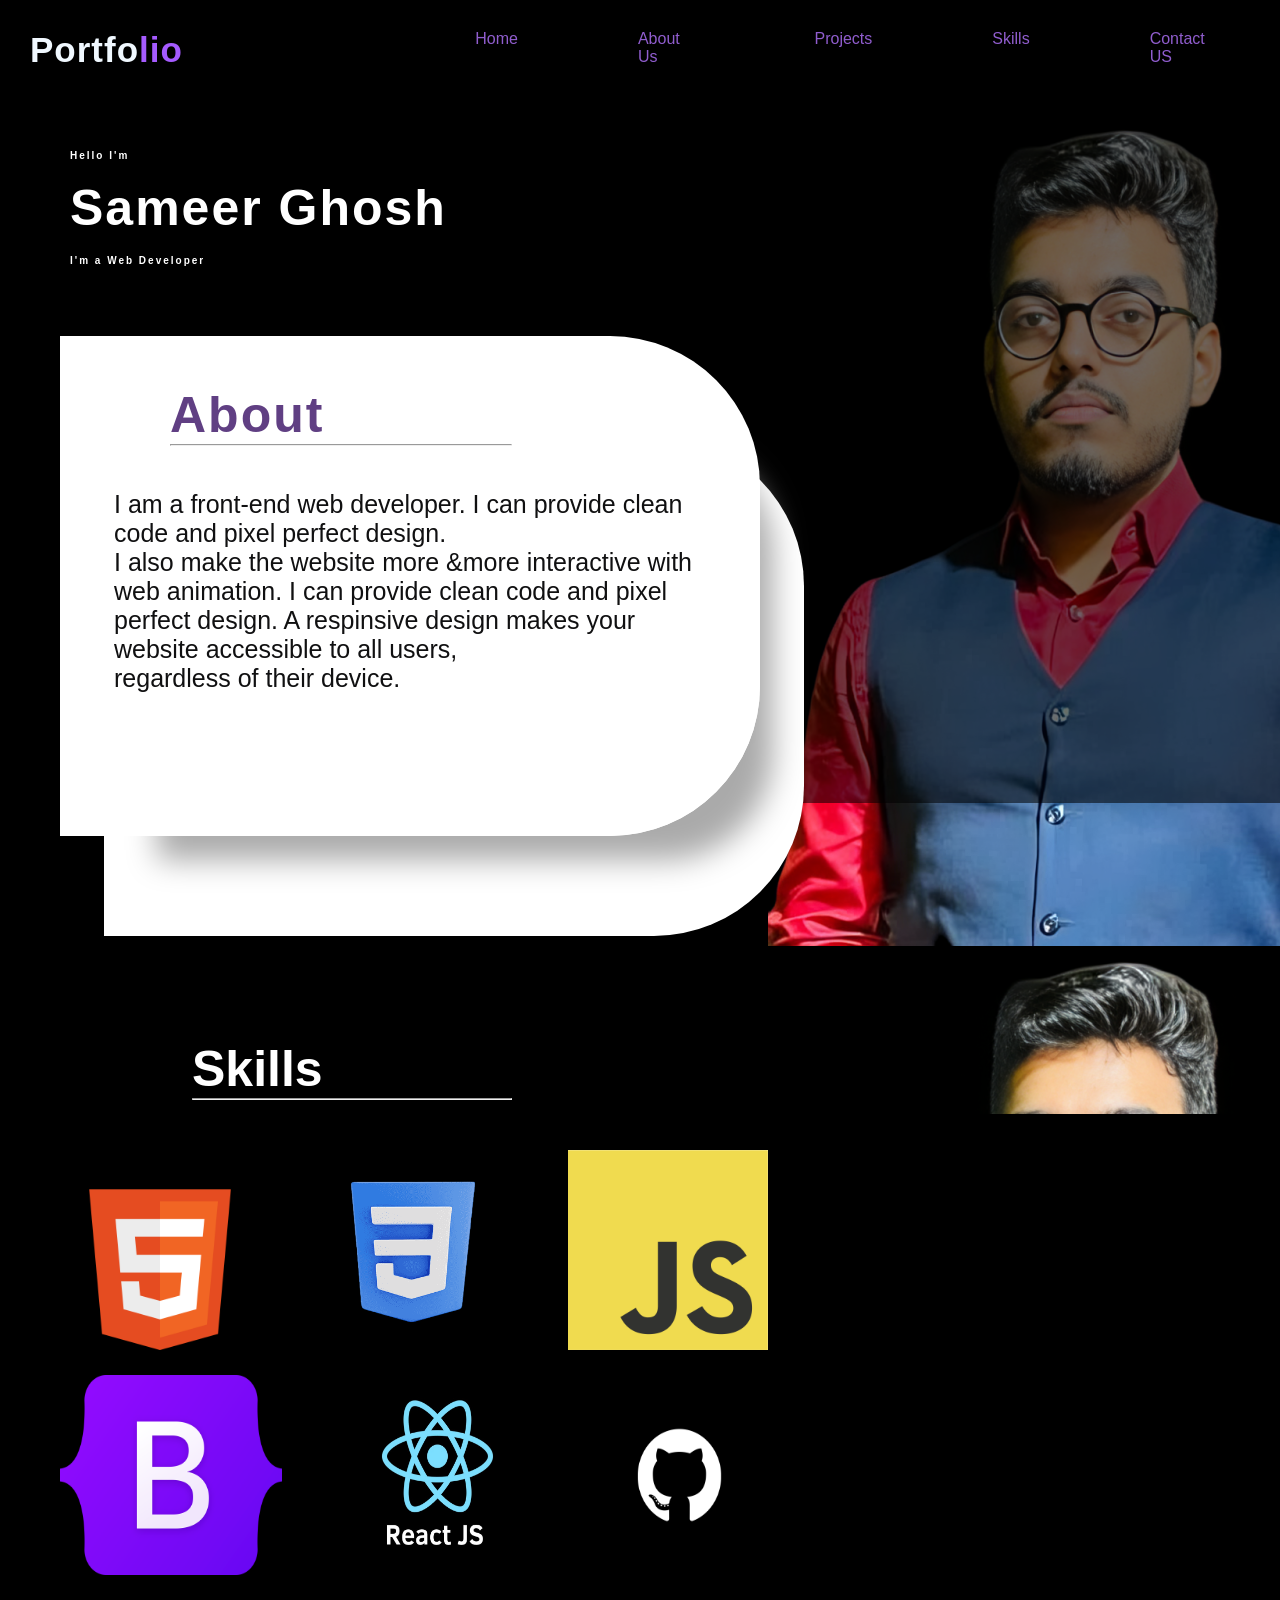
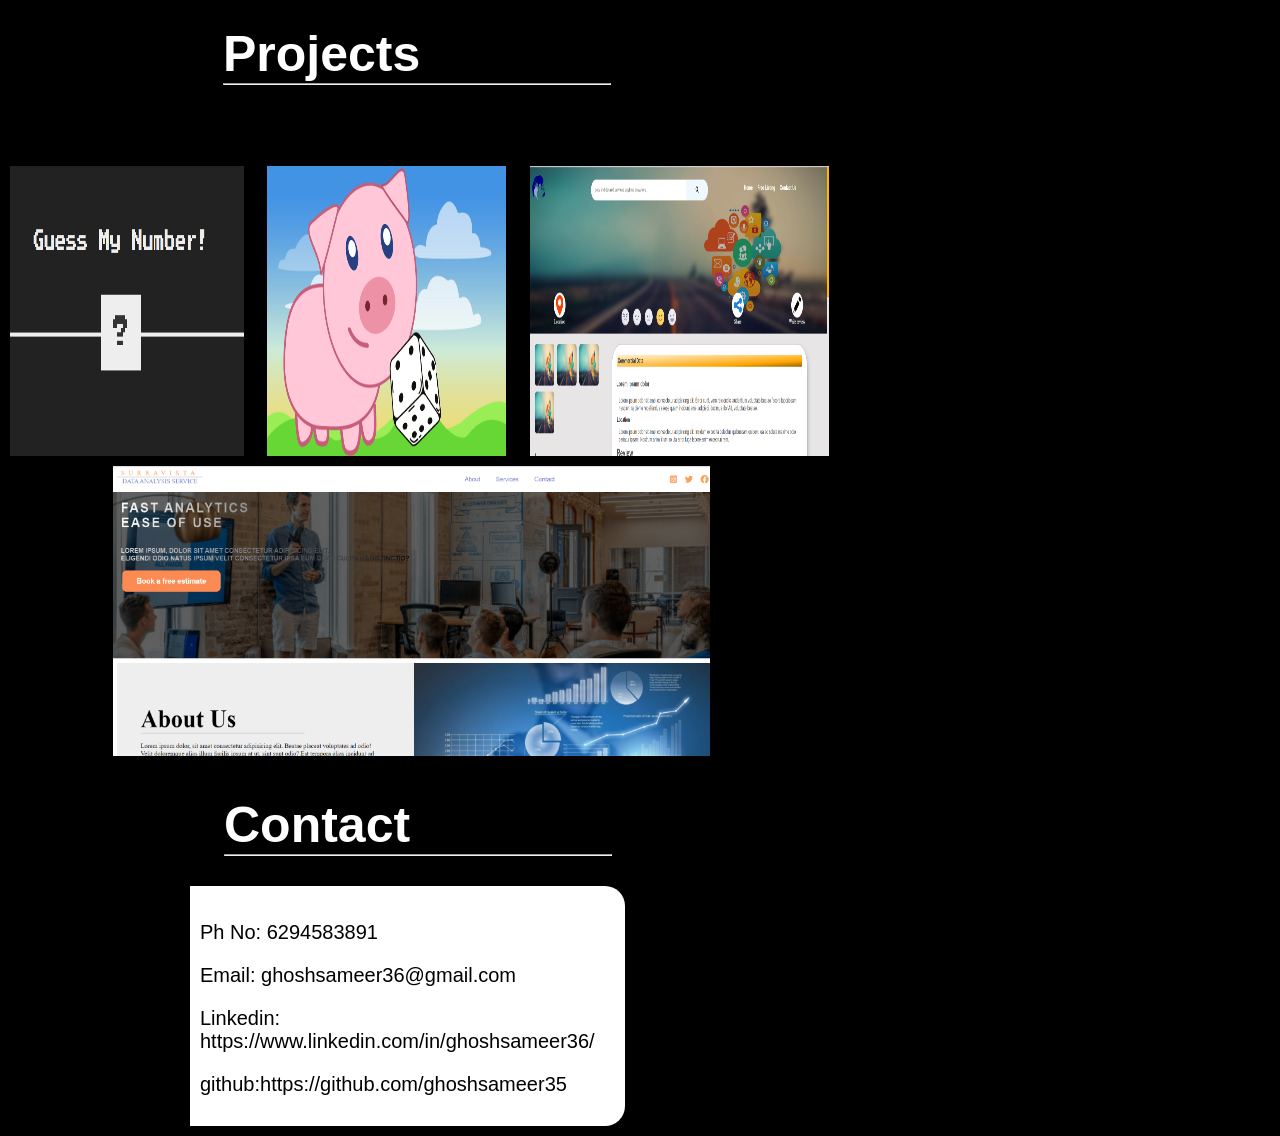
<file: public/index.html>
<!DOCTYPE html>
<html lang="en">

<head>
  <meta charset="UTF-8">
  <meta name="viewport" content="width=device-width, initial-scale=1.0">
  <link rel="stylesheet" href="css/style.css">
  <link rel="stylesheet" href="https://cdnjs.cloudflare.com/ajax/libs/font-awesome/6.5.2/css/all.min.css"
    integrity="sha512-SnH5WK+bZxgPHs44uWIX+LLJAJ9/2PkPKZ5QiAj6Ta86w+fsb2TkcmfRyVX3pBnMFcV7oQPJkl9QevSCWr3W6A=="
    crossorigin="anonymous" referrerpolicy="no-referrer" />

  <title>Document</title>
</head>

<body>
  <div class="new">
    <h2 class="logo">Portfo<span>lio</span></h2>
    <ul>
      <li><a href="#">Home</a></li>
      <li><a href="#">About Us</a></li>
      <li><a href="#">Projects</a></li>
      <li><a href="#">Skills</a></li>
      <li><a href="#">Contact US</a></li>
    </ul>
  </div>
  <!-- *************************** -->
  <div class="new2">
    <content>
      <h2>Hello I'm </h2>
      <br>
      <h1>Sameer Ghosh</h1><br>
      <h2>I'm a Web Developer</h2>
    </content>
    <div class="new1">
      <div class="pic"></div>
    </div>
    <section blog>
      <div class="new3">
        <h1>About
          <hr>
        </h1>

        <P>I am a front-end web developer. I can provide clean code and pixel perfect design. <br>
          I also make the website more &more interactive with web animation.
          I can provide clean code and pixel perfect design. A respinsive design makes your website accessible to
          all users, <br>
          regardless of their device.</P>
      </div>
    </section>
  </div>
  <div class="new8"></div>
  <br>
  <div class="new4">
    <h2>Skills
      <hr>
    </h2>
  </div>

  <div class="new5">
    <div class="card">
      <img src="pic/html.png" alt="" srcset="">
    </div>
    <div class="card">
      <img src="pic/css.png" alt="" srcset="">
    </div>
    <div class="card">
      <img src="pic/js.png" alt="" srcset="">
    </div>
  </div>
  <div class="new9">
    <div class="card">
      <img src="pic/Bootstrap.png" alt="" srcset="">
    </div>
    <div class="card">
      <img src="pic/react.jpg" alt="" srcset="">
    </div>
    <div class="card">
      <img src="pic/git.png" alt="" srcset="">
    </div>
  </div>

  <div class="new6"> <b>Projects</b>
    <hr>
  </div>
  <!-- ********************************* -->

  <div class="new7">
    <div class="card">
      <a href="Projects/guess-my-number-master/guess-my-number-master/starter/index.html">
        <img src="pic/guess my number.png" alt="" srcset="">
      </a>
    </div>

    <div class="card">
      <a href="Projects/Pig-Game-master/Pig-Game-master/starter/index.html">
        <img src="pic/pig-dice-game.png" alt="" srcset="">
      </a>
    </div>


    <div class="card">
      <a href="Projects/final_result_page-master/categoriespage.html">
        <img src="pic/Screenshot 1.png" alt="" srcset="">
      </a>
    </div>
  </div>
  <div class="new7">
    <div class="card">
      <a href="Projects/assignment8/assignment8.html">
        <img src="pic/Screenshot 2.png" alt="" srcset="">
      </a>
    </div>
  </div>
  <div class="new10"><b>Contact</b>
    <hr>
  </div>
  <div class="new11">
    <p>Ph No: 6294583891</p>
    <p>Email: ghoshsameer36@gmail.com</p>
    <p>Linkedin: https://www.linkedin.com/in/ghoshsameer36/</p>
    <p>github:https://github.com/ghoshsameer35</p>
  </div>


</body>

</html>
</file>
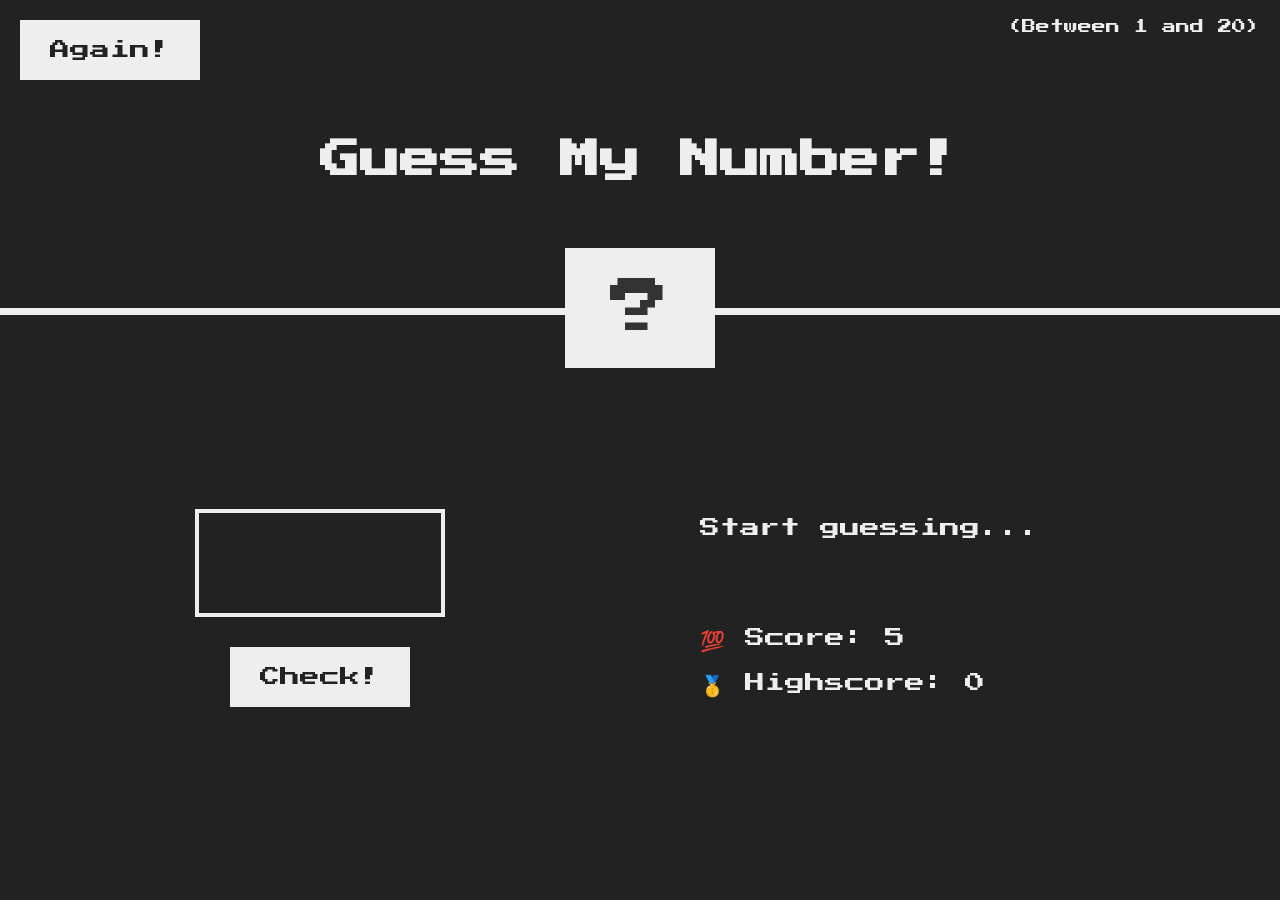
<file: Projects/guess-my-number-master/guess-my-number-master/starter/index.html>
<!DOCTYPE html>
<html lang="en">
  <head>
    <meta charset="UTF-8" />
    <meta name="viewport" content="width=device-width, initial-scale=1.0" />
    <meta http-equiv="X-UA-Compatible" content="ie=edge" />
    <link rel="stylesheet" href="style.css" />
    <title>Guess My Number!</title>
  </head>
  <body>
    <header>
      <h1>Guess My Number!</h1>
      <p class="between">(Between 1 and 20)</p>
      <button class="btn again">Again!</button>
      <div class="number">?</div>
    </header>
    <main>
      <section class="left">
        <input type="number" class="guess" />
        <button class="btn check">Check!</button>
      </section>
      <section class="right">
        <p class="message">Start guessing...</p>
        <p class="label-score">💯 Score: <span class="score">5</span></p>
        <p class="label-highscore">
          🥇 Highscore: <span class="highscore">0</span>
        </p>
      </section>
    </main>
    <script src="script.js"></script>
  </body>
</html>
</file>
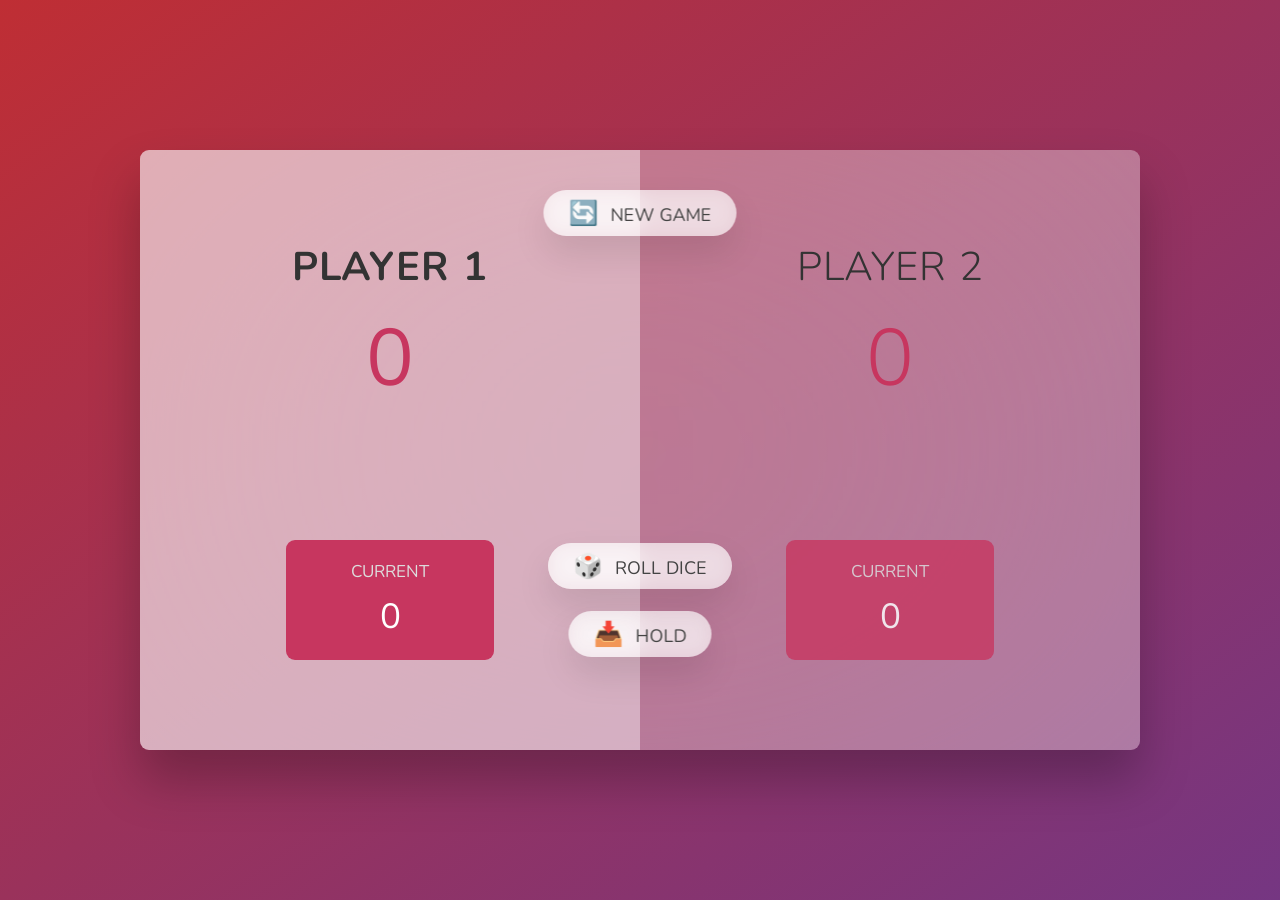
<file: Projects/Pig-Game-master/Pig-Game-master/starter/index.html>
<!DOCTYPE html>
<html lang="en">
  <head>
    <meta charset="UTF-8" />
    <meta name="viewport" content="width=device-width, initial-scale=1.0" />
    <meta http-equiv="X-UA-Compatible" content="ie=edge" />
    <link rel="stylesheet" href="style.css" />
    <title>Pig Game</title>
  </head>
  <body>
    <main>
      <section class="player player--0 player--active">
        <h2 class="name" id="name--0">Player 1</h2>
        <p class="score" id="score--0">43</p>
        <div class="current">
          <p class="current-label">Current</p>
          <p class="current-score" id="current--0">0</p>
        </div>
      </section>
      <section class="player player--1">
        <h2 class="name" id="name--1">Player 2</h2>
        <p class="score" id="score--1">24</p>
        <div class="current">
          <p class="current-label">Current</p>
          <p class="current-score" id="current--1">0</p>
        </div>
      </section>

      <img src="dice-5.png" alt="Playing dice" class="dice" />
      <button class="btn btn--new">🔄 New game</button>
      <button class="btn btn--roll">🎲 Roll dice</button>
      <button class="btn btn--hold">📥 Hold</button>
    </main>
    <script src="script.js"></script>
  </body>
</html>
</file>
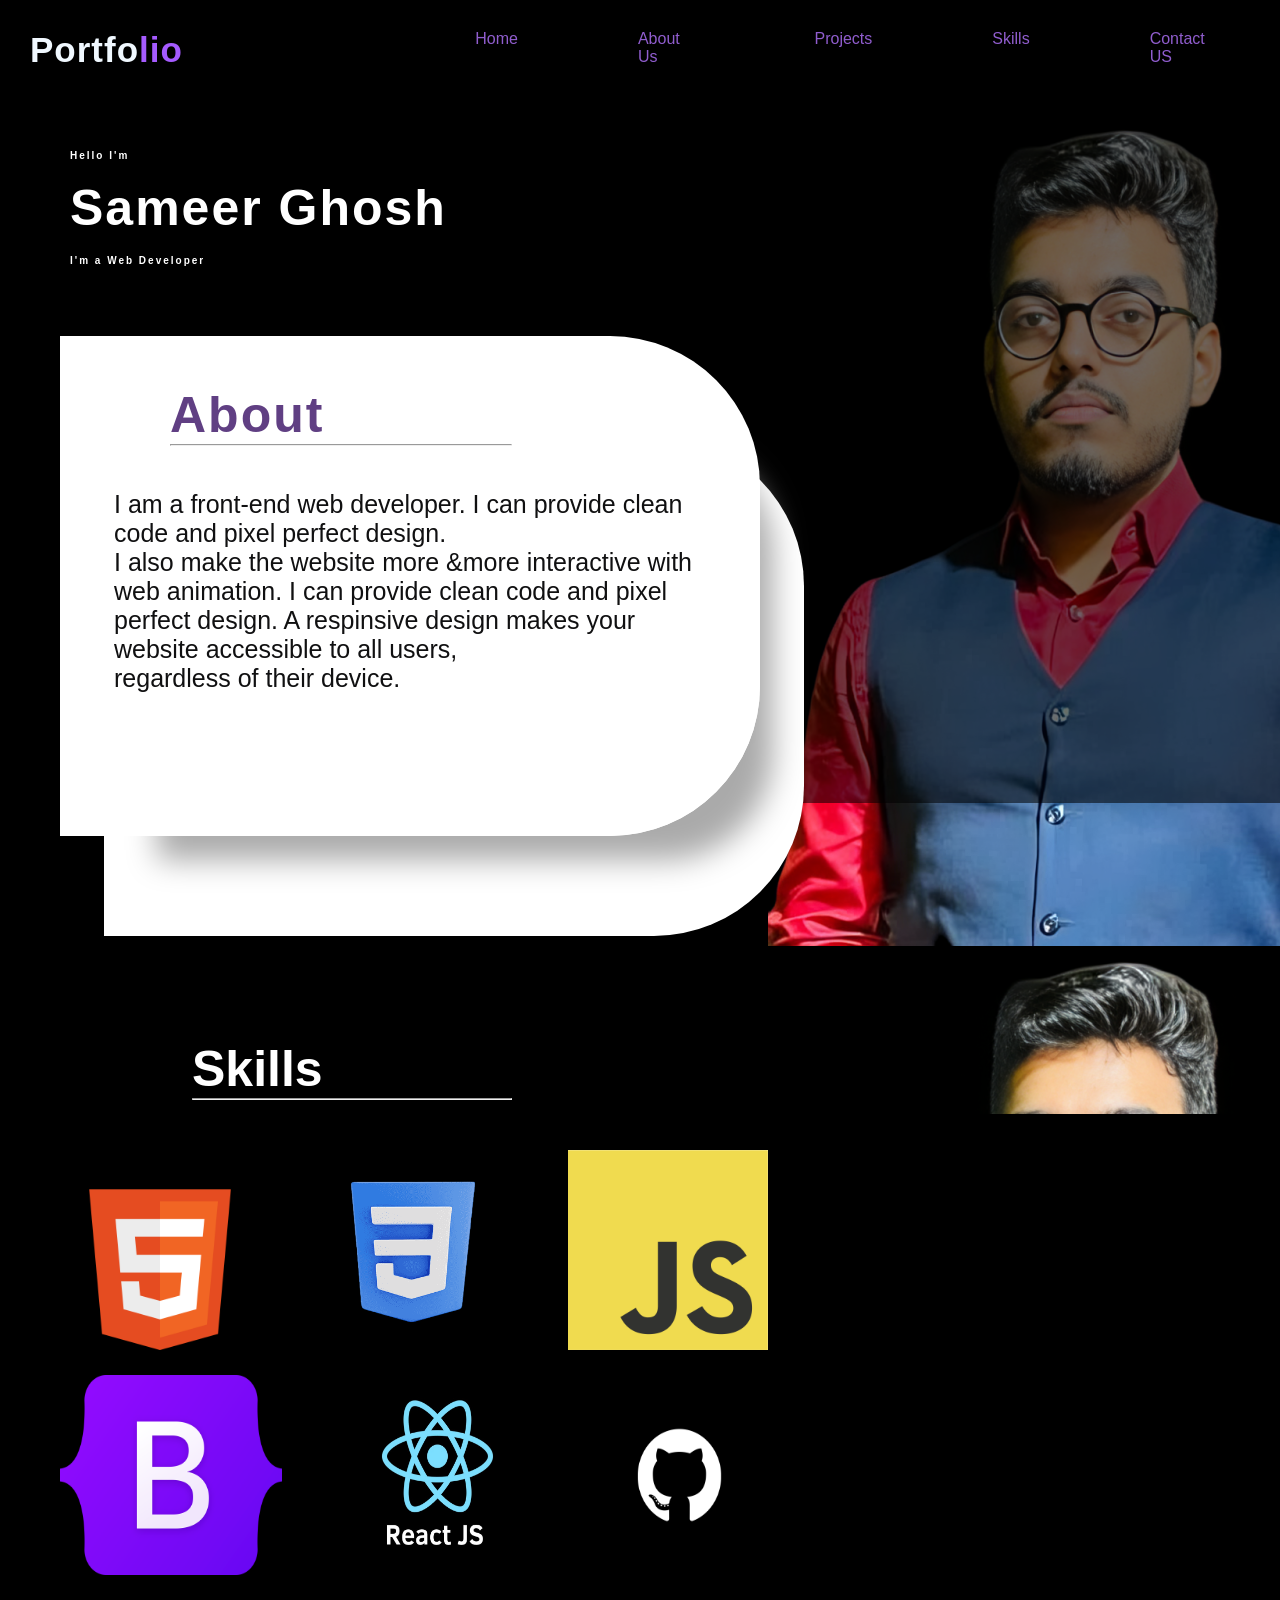
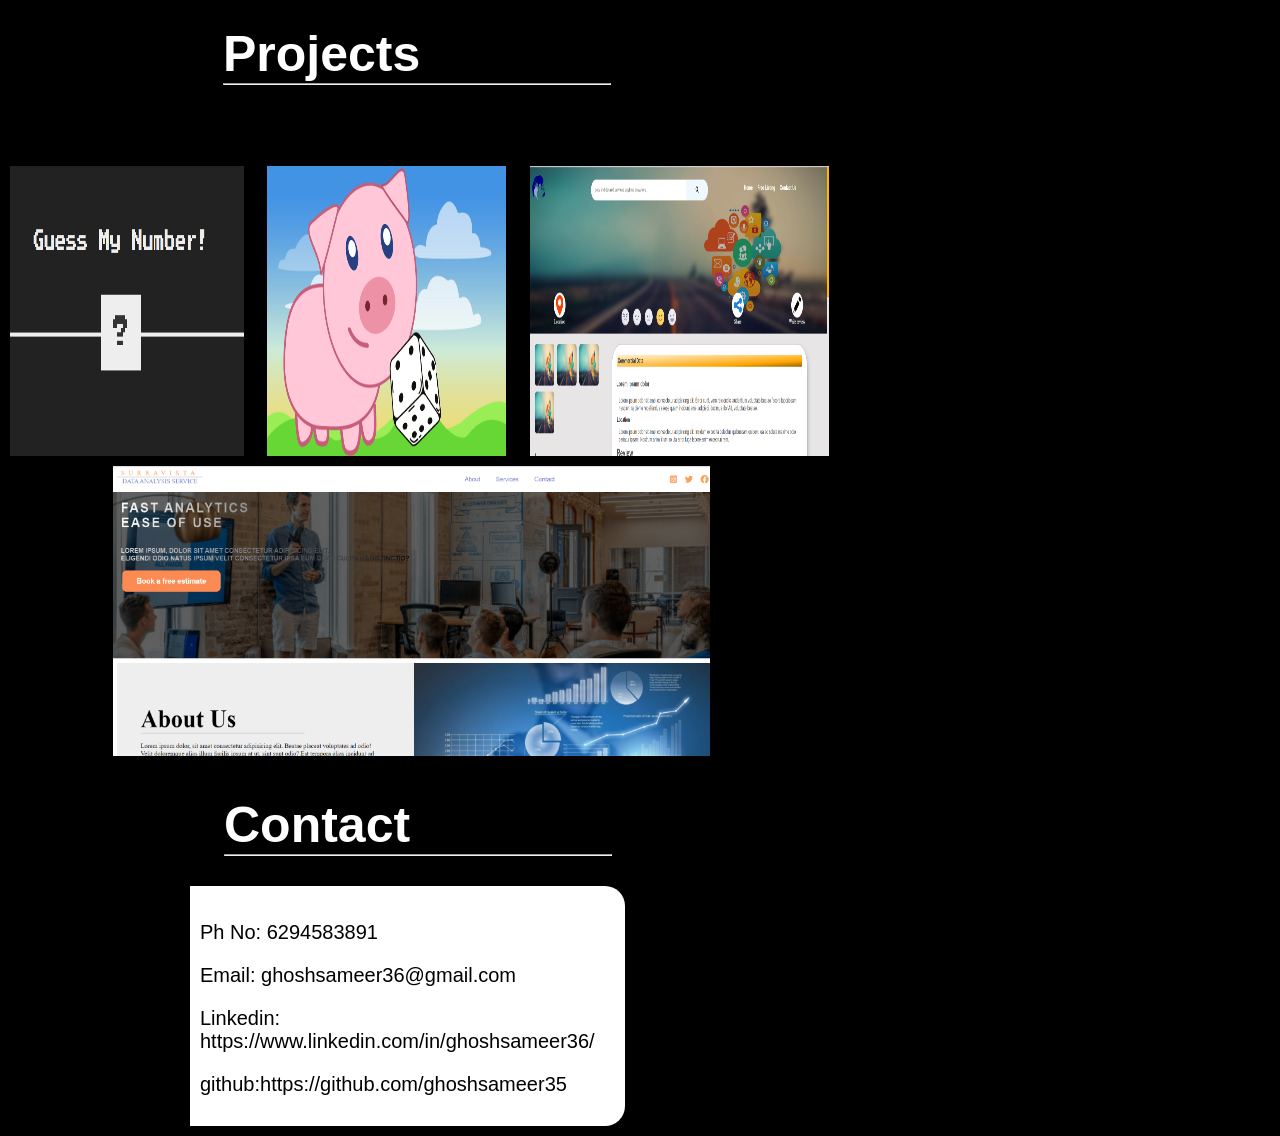
<file: portfolio.html>
<!DOCTYPE html>
<html lang="en">

<head>
  <meta charset="UTF-8">
  <meta name="viewport" content="width=device-width, initial-scale=1.0">
  <link rel="stylesheet" href="css/style.css">
  <link rel="stylesheet" href="https://cdnjs.cloudflare.com/ajax/libs/font-awesome/6.5.2/css/all.min.css"
    integrity="sha512-SnH5WK+bZxgPHs44uWIX+LLJAJ9/2PkPKZ5QiAj6Ta86w+fsb2TkcmfRyVX3pBnMFcV7oQPJkl9QevSCWr3W6A=="
    crossorigin="anonymous" referrerpolicy="no-referrer" />

  <title>Document</title>
</head>

<body>
  <div class="new">
    <h2 class="logo">Portfo<span>lio</span></h2>
    <ul>
      <li><a href="#">Home</a></li>
      <li><a href="#">About Us</a></li>
      <li><a href="#">Projects</a></li>
      <li><a href="#">Skills</a></li>
      <li><a href="#">Contact US</a></li>
    </ul>
  </div>
  <!-- *************************** -->
  <div class="new2">
    <content>
      <h2>Hello I'm </h2>
      <br>
      <h1>Sameer Ghosh</h1><br>
      <h2>I'm a Web Developer</h2>
    </content>
    <div class="new1">
      <div class="pic"></div>
    </div>
    <section blog>
      <div class="new3">
        <h1>About
          <hr>
        </h1>

        <P>I am a front-end web developer. I can provide clean code and pixel perfect design. <br>
          I also make the website more &more interactive with web animation.
          I can provide clean code and pixel perfect design. A respinsive design makes your website accessible to
          all users, <br>
          regardless of their device.</P>
      </div>
    </section>
  </div>
  <div class="new8"></div>
  <br>
  <div class="new4">
    <h2>Skills
      <hr>
    </h2>
  </div>

  <div class="new5">
    <div class="card">
      <img src="pic/html.png" alt="" srcset="">
    </div>
    <div class="card">
      <img src="pic/css.png" alt="" srcset="">
    </div>
    <div class="card">
      <img src="pic/js.png" alt="" srcset="">
    </div>
  </div>
  <div class="new9">
    <div class="card">
      <img src="pic/Bootstrap.png" alt="" srcset="">
    </div>
    <div class="card">
      <img src="pic/react.jpg" alt="" srcset="">
    </div>
    <div class="card">
      <img src="pic/git.png" alt="" srcset="">
    </div>
  </div>

  <div class="new6"> <b>Projects</b>
    <hr>
  </div>
  <!-- ********************************* -->

  <div class="new7">
    <div class="card">
      <a href="Projects/guess-my-number-master/guess-my-number-master/starter/index.html">
        <img src="pic/guess my number.png" alt="" srcset="">
      </a>
    </div>

    <div class="card">
      <a href="Projects/Pig-Game-master/Pig-Game-master/starter/index.html">
        <img src="pic/pig-dice-game.png" alt="" srcset="">
      </a>
    </div>


    <div class="card">
      <a href="Projects/final_result_page-master/categoriespage.html">
        <img src="pic/Screenshot 1.png" alt="" srcset="">
      </a>
    </div>
  </div>
  <div class="new7">
    <div class="card">
      <a href="Projects/assignment8/assignment8.html">
        <img src="pic/Screenshot 2.png" alt="" srcset="">
      </a>
    </div>
  </div>
  <div class="new10"><b>Contact</b>
    <hr>
  </div>
  <div class="new11">
    <p>Ph No: 6294583891</p>
    <p>Email: ghoshsameer36@gmail.com</p>
    <p>Linkedin: https://www.linkedin.com/in/ghoshsameer36/</p>
    <p>github:https://github.com/ghoshsameer35</p>
  </div>


</body>
</html>
</file>
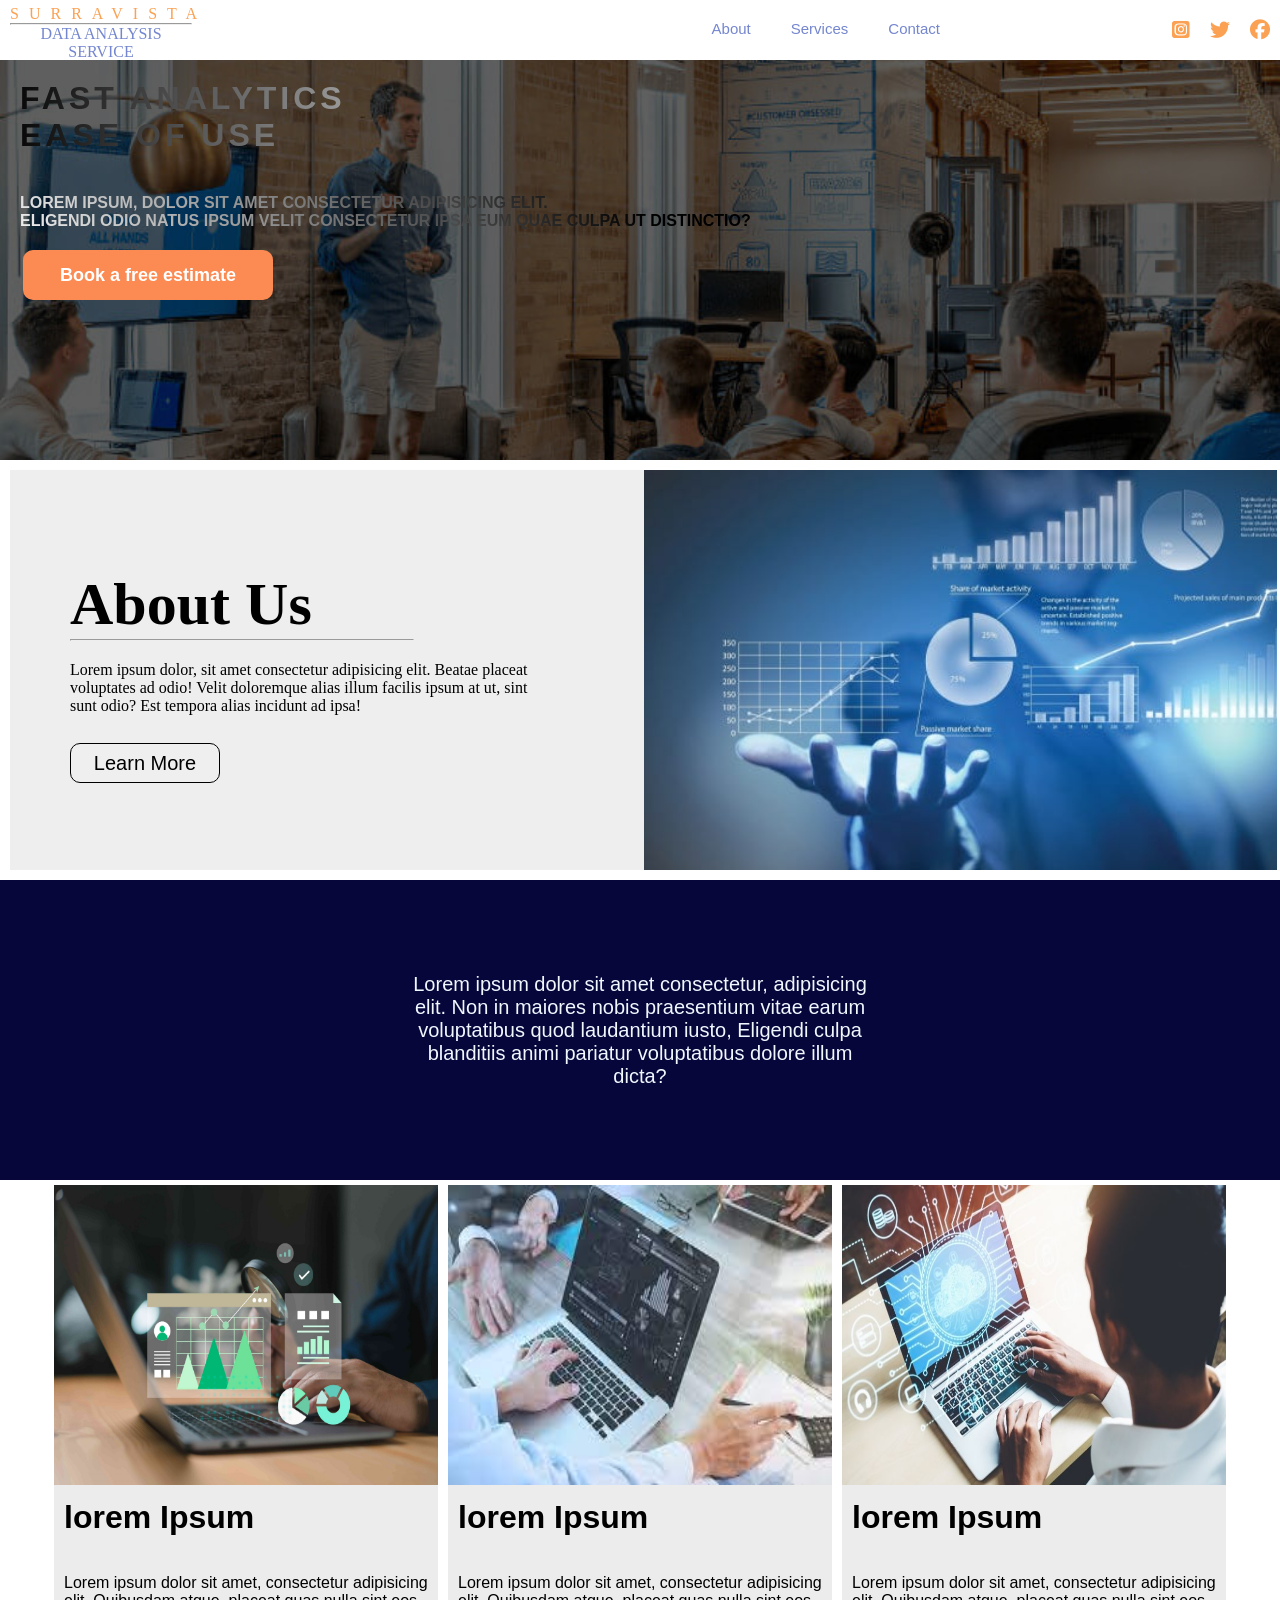
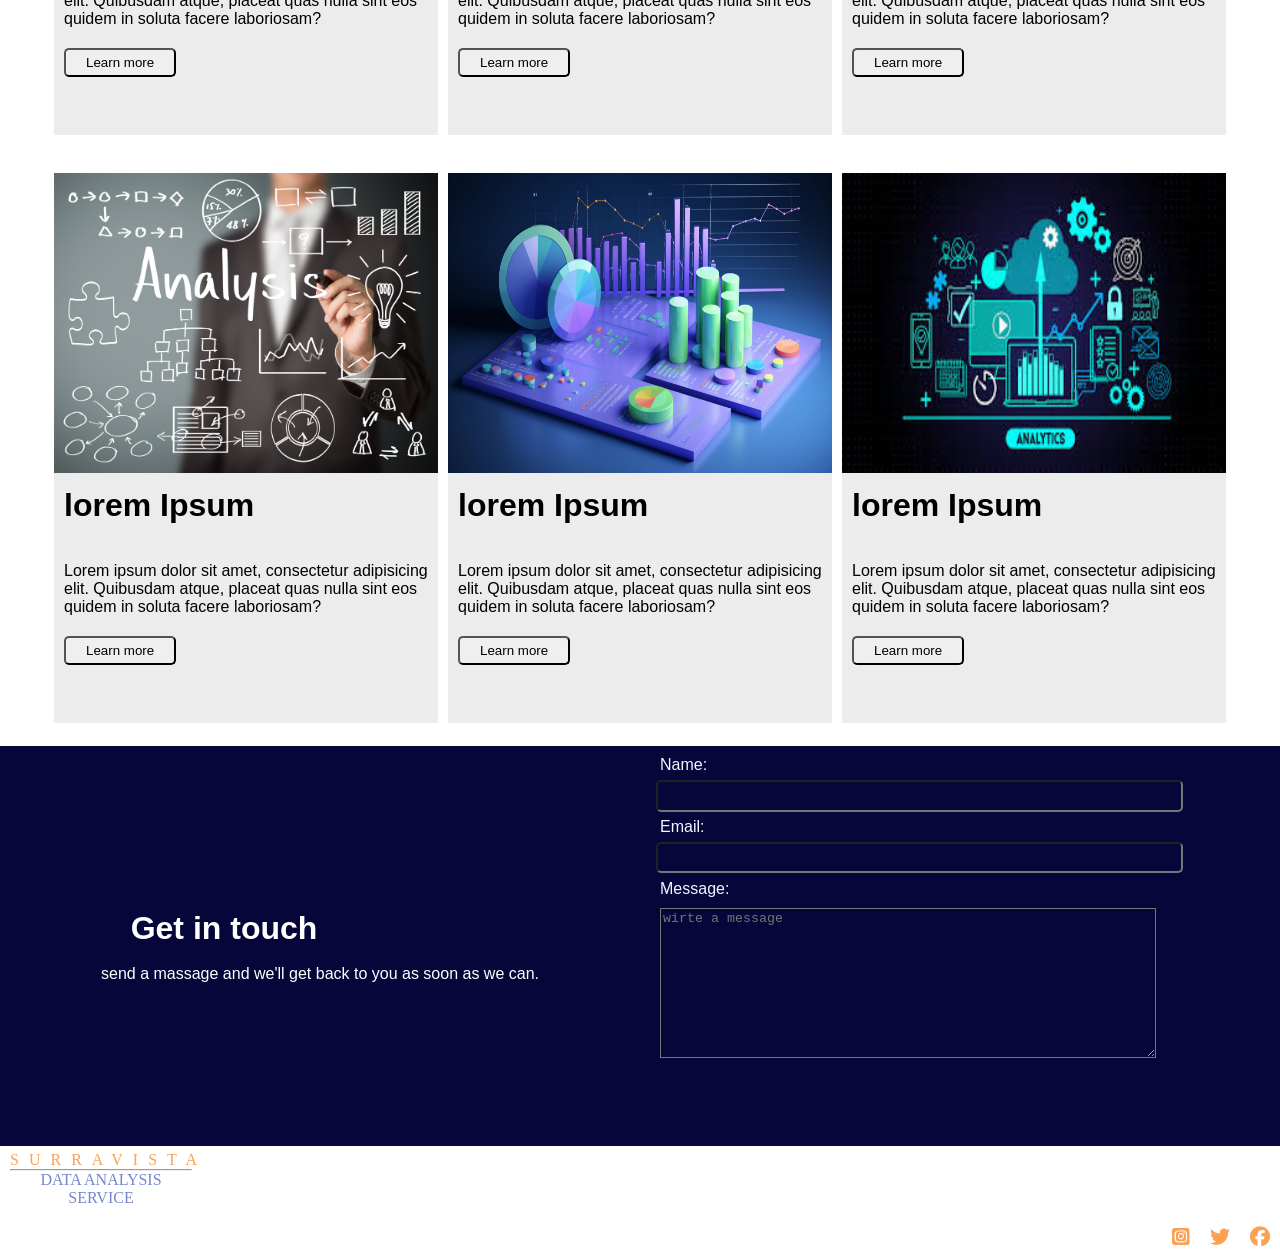
<file: Projects/assignment8/assignment8.html>
<!DOCTYPE html>
<html lang="en">

<head>
    <meta charset="UTF-8">
    <meta name="viewport" content="width=device-width, initial-scale=1.0">
    <title>Document</title>
    <link rel="stylesheet" href="https://cdnjs.cloudflare.com/ajax/libs/font-awesome/6.5.2/css/all.min.css">
    <style>
        * {
            margin: 0px;
            box-sizing: border-box;
        }

        .container {
            width: 100%;
        }

        .new1 {
            width: 100%;
            height: 60px;
            /* background-color: red; */
            display: flex;
        }

        .subnew1 {
            width: 15%;
            padding-top: 5px;
            padding-left: 10PX;
            text-align: center;
            color: rgb(116, 134, 207);
            /* background-color: brown; */
        }

        .subnew1 hr {
            text-align: center;
        }

        .subnew1 p {
            letter-spacing: 10px;
            color: rgb(251, 161, 83);
        }

        .subnew2 {
            width: 60%;
            /* background-color: black; */
            list-style-type: none;

        }

        .subnew2 ul li {

            list-style: none;
            display: inline;
            float: right;

            padding: 20px;
        }

        .subnew2 ul li a {
            text-decoration: none;
            font-size: 15px;
            color: rgb(116, 134, 207);
            font-family: Arial, Helvetica, sans-serif;
        }

        .subnew3 {
            display: inline;
            width: 25%;
        }

        .subnew3 i {
            float: right;
            font-size: 20px;
            padding: 10px;
            padding-top: 20px;
            color: rgb(251, 161, 83);
        }

        /* ******************************************** */
        .new2 {

            height: 400px;
            width: 100%;
            background-image: url(pic/1.jpeg);
            background-size: cover;
            background-position: 100%;
            /* filter: contrast(0.4); */
        }

        .filter {
            position: absolute;
            background-color: rgba(0, 0, 0, 0.625);
            height: 400px;
            width: 100%;
        }

        .new2 h1 {
            font-size: 50px;
            color: rgb(0, 0, 0);
            padding-top: 30px;
            padding: 20px;
            position: relative;
            position: relative;
            font-family: sans-serif;
            text-transform: uppercase;
            font-size: 2em;
            letter-spacing: 4px;
            overflow: hidden;
            background: linear-gradient(90deg, #000, #fff, #000);
            background-repeat: no-repeat;
            background-size: 90%;
            animation: animate 6s linear infinite;
            -webkit-background-clip: text;
            -webkit-text-fill-color: rgba(255, 255, 255, 0);
        }

        @keyframes animate {
            0% {
                background-position: -500%;
            }

            100% {
                background-position: 500%;
            }
        }

        .new2 h4 {
            padding: 20px;
            color: rgb(0, 0, 0);
            position: relative;
            font-family: sans-serif;
            text-transform: uppercase;
            font-size: 1em;
            background: linear-gradient(40deg, #ffffff, #000000, #000);
            overflow: hidden;
            -webkit-background-clip: text;
            -webkit-text-fill-color: rgba(255, 255, 255, 0);
        }

        .new2 button {
            height: 50px;
            width: 250px;
            margin-left: 23px;
            background-color: rgb(251, 139, 83);
            border: 0px;
            border-radius: 10px;
            font-size: 18px;
            padding: 15px;
            color: white;
            animation: button 2s;
            position: relative;

        }

        .button {
            animation-timing-function: ease;
        }

        @keyframes button {
            from {
                margin-left: -250px;
            }

            to {
                margin-right: 23px;
            }
        }


        /* ********************************************** */
        .new3 {
            height: 400px;
            width: 99%;
            background-color: rgb(238, 238, 238);
            margin: 10px;
            display: flex;
        }

        .right {
            height: 400px;
            width: 50%;
            /* background-color: red; */
            padding-top: 100px;
            padding-left: 60px;
        }




        .right h1 {
            font-size: 60px;
            animation: right1 4s;
        }

        .right {
            animation-timing-function: ease;
        }

        @keyframes right1 {
            0% {
                opacity: 0;
            }

            100% {
                opacity: 1;
            }
        }



        .right p {
            padding: 20px 100px 10px 0px;
        }


        .right hr {
            width: 60%;
            animation: right 2s;
        }

        .right {
            animation-timing-function: ease;
        }

        @keyframes right {
            from {
                margin-left: -50%;
            }

            to {
                margin-right: 50%;
            }
        }


        .right button {
            height: 40px;
            width: 150px;
            border: 1px solid black;
            border-radius: 10px;
            font-size: 20px;
            animation: right 2s;
        }

        .right {
            animation-timing-function: ease;
        }

        @keyframes right {
            from {
                margin-left: -50%;
            }

            to {
                margin-right: 50%;
            }
        }


        .left {
            height: 400px;
            width: 50%;
            background-image: url(pic/2.jpg);
            background-size: cover;
        }



        /* *********************************************************** */
        .new4 {
            height: 300px;
            width: 100%;
            background-color: rgb(6, 6, 58);
            display: flex;
            /* justify-content: center; */
            align-items: center;
        }

        .new4 P {
            color: aliceblue;
            font-size: 20px;
            font-family: Arial, Helvetica, sans-serif;
            text-align: center;
            padding: 0px 400px 0px 400px;
        }

        /* **************************************** */
        .new5 {
            /* height: 600px; */
            width: 100%;
            justify-content: center;
            align-items: center;
            gap: 10px;
            display: flex;
            flex-wrap: wrap;
        }

        .subnew10 {
            height: 550px;
            width: 30%;
            background-color: rgb(236, 236, 236);
            overflow: auto;
            margin-top: 5px;
            margin-bottom: 23px;
            transition: 0.5s ease all;
        }

        .subnew10:hover {
            box-shadow: -20px 33px 10px -12px rgb(170, 170, 170);

        }

        .subnew10 img {
            height: 300px;
            width: 100%;
        }

        .subnew10 h1 {
            padding: 10px;
            font-family: Arial, Helvetica, sans-serif;
        }

        .subnew10 p {
            padding: 10px;
            overflow: auto;
            font-family: Arial, Helvetica, sans-serif;
        }

        .subnew10 button {
            margin: 10px;
            padding: 5px 20px;
            border-radius: 5px;
        }

        /* ********************************************* */
        .new6 {
            height: 400px;
            width: 100%;
            background-color: rgb(6, 6, 58);
            display: flex;
        }

        .left1 {
            display: flex;
            width: 50%;
            justify-content: center;
            align-items: center;
            color: white;
            font-family: Arial, Helvetica, sans-serif;
            flex-direction: column;
        }

        .left1 h1 {
            padding-right: 30%;
        }

        .right1 {
            padding: 10px;
            height: 400px;
            width: 50%;
        }

        label {
            margin: 10px;
            color: aliceblue;
            font-family: Arial, Helvetica, sans-serif;
        }

        input {
            width: 85%;
            margin: 1%;
            padding: 2% 10% 0% 0%;
            border-radius: 5px;
            background-color: rgb(6, 6, 58);
        }

        #message {
            background-color: rgb(6, 6, 58);
            height: 150px;
            width: 80%;
            margin: 10px;
        }

        /* ****************************************************** */
        @media screen and (max-width:650px) {

            .subnew1 {
                width: 20%;
            }

        }

        @media screen and (max-width:1200px) {

            .subnew1 {
                width: 50%;
            }

        }

        @media screen and (max-width:988px) {
            .new4 P {
                color: aliceblue;
                font-size: 20px;
                font-family: Arial, Helvetica, sans-serif;
                text-align: center;
                padding: 0px 0px 0px 0px;
            }

            .left1 {
                padding: 58px;
            }
        }

        @media screen and (max-width:700px) {
            .left {
                display: none;
            }

            .right {
                height: 400px;
                width: 100%;
                /* background-color: red; */
                padding-top: 100px;
                padding-left: 60px;
            }

            .subnew2 {
                display: none;
            }

            .subnew3 {
                float: right;
                width: 90%;
            }
        }

        @media screen and (max-width:400px) {
            .new2 h1 {
                font-size: 40px;
                color: rgb(255, 255, 255);
                padding-top: 30px;
                padding: 20px;
            }
        }

        @media screen and (max-width:720px) {


            /* .new5 {
                display: flex;
                justify-content: center;
                align-items: center;
                flex-wrap: wrap;
                gap: 10px;
            } */
            
            .left1 {
                padding: 58px;
            }

            .subnew10 h1 {
                padding: 3%;
                font-size: 29px;
            }

            .subnew10 p {
                padding: 2px;
                overflow: auto;
            }

        }
    </style>
</head>

<body>
    <!-- ************* -->
    <div class="container">
        <div class="new1">
            <div class="subnew1">
                <p>SURRAVISTA </p>
                <HR>
                </HR> DATA ANALYSIS SERVICE
            </div>
            <div class="subnew2">
                <ul>
                    <li><a href="#">Contact</a></li>
                    <li><a href="#">Services</a></li>
                    <li><a href="#">About</a></li>
                </ul>
            </div>
            <div class="subnew3"><i class="fa-brands fa-facebook"></i><i class="fa-brands fa-twitter"></i><i
                    class="fa-brands fa-square-instagram"></i></div>
        </div>
    </div>
    <!-- ************** -->
    <div class="container">
        <div class="new2">
            <div class="filter"></div>
            <h1>Fast Analytics <br> Ease of Use</h1>
            <h4>Lorem ipsum, dolor sit amet consectetur adipisicing elit. <br>Eligendi odio natus ipsum velit
                consectetur
                ipsa
                eum quae culpa ut distinctio?</h4>
            <button> <b>Book a free estimate</b></button>
        </div>
    </div>
    <!-- *************************  -->
    <div class="container">
        <div class="new3">
            <div class="right">
                <h1>About Us</h1>
                <hr>
                <p>Lorem ipsum dolor, sit amet consectetur adipisicing elit. Beatae placeat voluptates ad odio! Velit
                    doloremque alias illum facilis ipsum at ut, sint sunt odio? Est tempora alias incidunt ad ipsa!</p>
                <br><button>Learn More</button>
            </div>
            <div class="left"></div>
        </div>
    </div>
    <!-- ***************************** -->
    <div class="container">
        <div class="new4">
            <P>Lorem ipsum dolor sit amet consectetur, adipisicing elit. Non in maiores nobis praesentium vitae earum
                voluptatibus quod laudantium iusto, Eligendi culpa blanditiis animi pariatur voluptatibus dolore illum
                dicta?</P>
        </div>
    </div>

    <!-- ******************* -->
    <div class="container">
        <div class="new5">
            <div class="subnew10"> <img src="pic/3.jpg" alt="">
                <h1>lorem Ipsum</h1> <br>
                <P>Lorem ipsum dolor sit amet, consectetur adipisicing elit. Quibusdam atque, placeat
                    quas nulla sint eos quidem in soluta facere laboriosam?</P>
                <button>Learn more</button>
            </div>
            <div class="subnew10"><img src="pic/4.jpeg" alt="">
                <h1>lorem Ipsum</h1> <br>
                <P>Lorem ipsum dolor sit amet, consectetur adipisicing elit. Quibusdam atque, placeat
                    quas nulla sint eos quidem in soluta facere laboriosam?</P>
                <button>Learn more</button>
            </div>
            <div class="subnew10"><img src="pic/5.jpg" alt="">
                <h1>lorem Ipsum</h1> <br>
                <P>Lorem ipsum dolor sit amet, consectetur adipisicing elit. Quibusdam atque, placeat
                    quas nulla sint eos quidem in soluta facere laboriosam?</P>
                <button>Learn more</button>
            </div>
            <div class="subnew10"><img src="pic/6.jpg" alt="">
                <h1>lorem Ipsum</h1> <br>
                <P>Lorem ipsum dolor sit amet, consectetur adipisicing elit. Quibusdam atque, placeat
                    quas nulla sint eos quidem in soluta facere laboriosam?</P>
                <button>Learn more</button>
            </div>
            <div class="subnew10"><img src="pic/7.webp" alt="">
                <h1>lorem Ipsum</h1> <br>
                <P>Lorem ipsum dolor sit amet, consectetur adipisicing elit. Quibusdam atque, placeat
                    quas nulla sint eos quidem in soluta facere laboriosam?</P>
                <button>Learn more</button>
            </div>
            <div class="subnew10"><img src="pic/8.jpeg" alt="">
                <h1>lorem Ipsum</h1> <br>
                <P>Lorem ipsum dolor sit amet, consectetur adipisicing elit. Quibusdam atque, placeat
                    quas nulla sint eos quidem in soluta facere laboriosam?</P>
                <button>Learn more</button>
            </div>
        </div>
    </div>
    <!-- ******************** -->
    <div class="container">
        <div class="new6">
            <div class="left1">
                <H1>Get in touch</H1>
                <br>
                <P>send a massage and we'll get back to you as soon as we can.</P>
            </div>
            <div class="right1">
                <label for="fname">Name:</label> <br>
                <input type="text" id="fname" name="fname"> <br>
                <label for="fname">Email:</label> <br>
                <input type="text" id="fname" name="fname"> <br>
                <label for="fname">Message:</label> <br>
                <textarea name="message" id="message" placeholder="wirte a message"></textarea>
            </div>
        </div>
    </div>
    <!-- ************************ -->
    <div class="container">
        <div class="new7"></div>
    </div>
    <!-- *************** -->
    <div class="container">
        <div class="new8">
            <div class="subnew1">
                <p>SURRAVISTA </p>
                <HR>
                </HR> DATA ANALYSIS SERVICE
            </div>
            <div class="subnew3"><i class="fa-brands fa-facebook"></i><i class="fa-brands fa-twitter"></i><i
                    class="fa-brands fa-square-instagram"></i></div>
        </div>
    </div>
    </div>
</body>

</html>
</file>
<file: public/css/style.css>
* {
    margin: 0px;

    box-sizing: border-box;
    font-family: Arial, Helvetica, sans-serif;
    /* background-color: rgb(0, 0, 0); */
}
body{
    background-color: black;
}

.new {
    width: 100%;
    height: 100px;
    display: flex;
    position: relative;
    z-index: 3;
}

.logo {
    width: 40%;
    background-color: rgb(0, 0, 0);
    padding: 30px;
}

ul {
    width: 100%;
    background-color: rgb(0, 0, 0);
    display: flex;
    justify-content: center;
    list-style: none;

}

Ul li {
    padding: 30px 60px;
}

ul li a {
    text-decoration: none;
    color: rgb(144, 93, 206);
    transition: 0.5s ease;
}

ul li a:hover {
    color: rgb(205, 164, 255);
}
/* ********************************************* */
/* .new1{
    display: flex;
} */
.pic {
    height: 1000px;
    width: 40%;
    background-image: url(../pic/1.png);
    /* float: right; */
    position: fixed;
    margin: -8% 0% 0% 60%;
}
/* ***************************** */
.logo {
    color: aliceblue;
    font-size: 35px;
    letter-spacing: 1px;
    cursor: pointer;
}
span {
    color: rgb(165, 91, 255);
}

.new2 {
    background-color: black;
    width: 100%;
    height: 852px;
    /* position: absolute; */
}

.new2::before {
    content: "";
    height: 852px;
    width: 100%;
    background-color: rgba(0, 0, 0, 0.558);
    /* position: absolute; */
    z-index: 1;
    position: fixed;
    margin-top: -149px;
}


.new2 h2 {
    width: 50%;
    color: white;
    position: relative;
    z-index: 2;
    top: 50px;
    padding: 0px 70px;
    font-size: 10px;
    letter-spacing: 2px;
}

.new2 h1 {
    width: 50%;
    color: white;
    position: relative;
    z-index: 2;
    top: 50px;
    padding: 0px 70px;
    font-size: 50px;
    letter-spacing: 2px;
}

.new3 {
    height: 500px;
    width: 700px;
    background-color: white;
    position: relative;
    z-index: 3;
    top: 120px;
    border-radius: 0px 150px 150px 0px;
    left: 60px;
}

.new8 {
    height: 500px;
    width: 700px;
    background-color: white;
    position: relative;
    z-index: 2;
    top: -516px;
    left: 104px;
    border-radius: 0px 150px 150px 0px;
}

/* new3 */

.new3 {
    border: none;
    background: rgb(255, 255, 255);
    background: linear-gradient(0deg, rgb(255, 255, 255) 0%, rgb(255, 255, 255) 100%);
    color: #fff;
    overflow: hidden;
    box-shadow: 55px 66px 30px -42px rgb(170, 170, 170);
}

.new3:hover {
    text-decoration: none;
    color: #fff;
}

.new3:before {
    position: absolute;
    content: '';
    display: inline-block;
    top: -180px;
    left: 0;
    width: 30px;
    height: 100%;
    background-color: #fff;
    animation: shiny-btn1 3s ease-in-out infinite;
}

/* .new3:hover{
    opacity: .7;
} */
.new3:active {
    box-shadow: 4px 4px 6px 0 rgb(0, 0, 0),
    -4px -4px 6px 0 rgb(0, 0, 0),
    inset -4px -4px 6px 0 rgb(0, 0, 0),
    inset 4px 4px 6px 0 rgba(0, 0, 0, .2);
}


@-webkit-keyframes shiny-btn1 {
    0% {
        -webkit-transform: scale(0) rotate(45deg);
        opacity: 0;
    }
    
    80% {
        -webkit-transform: scale(0) rotate(45deg);
        opacity: 0.5;
    }
    
    81% {
        -webkit-transform: scale(4) rotate(45deg);
        opacity: 1;
    }
    
    100% {
        -webkit-transform: scale(50) rotate(45deg);
        opacity: 0;
    }
}

/* ********************** */
.new3 h1 {
    color: #603F83FF;
    width: 500px;
    background-color: rgb(255, 255, 255);
    margin: 0px 40px;
    height: 100px;
    
}

.new3 h1 hr {
    width: 95%;
    height: 2px;
    margin-left: 0px;
}

.new3 p {
    height: 60%;
    width: 88%;
    color: rgb(16, 16, 17);
    background-color: rgb(255, 255, 255);
    padding: 10px;
    margin: 44px;
    font-size: 25px;
    /* transition: 0.5s ease; */
}
/* **************************** */

/* .new3 p:hover {
    box-shadow: -20px 33px 10px -12px rgb(170, 170, 170);
    } */
    .new4 h2 {
        height: 100px;
    width: 40%;
    color: white;
    position: relative;
    z-index: 3;
    font-size: 50px;
    padding-left: 15%;
    top: -430px;
}

.new5 {
    height: 250px;
    width: 60%;
    display: flex;
    justify-content: space-between;
    position: relative;
    z-index: 3;
    margin-top: -420px;
    padding-left: 60px;
    /* background-color: aqua; */
}

.new9 {
    height: 250px;
    width: 60%;
    display: flex;
    justify-content: space-between;
    position: relative;
    z-index: 3;
    margin-top: -25px;
    padding-left: 60px;
}

.card img {
    height: 200px;
    width: 100%;
}
.new6{
    color: white;
    position: relative;
    z-index: 3;
    font-size: 50px;
    padding-left: 223px;
    margin-bottom: 81px;
}
.new6 hr{
    width: 388px;
}
.new7 {
    height: 300px;
    width: 66%;
    /* background-color: red; */
    display: flex;
    justify-content: space-around;
    position: relative;
    z-index: 3;
}
.new7 .card img{
    width: 95%;
    height: 300px;
    padding-left: 10px;
    padding-bottom: 10px;
}
.new10{
    color: white;
    position: relative;
    z-index: 3;
    font-size: 50px;
    margin: 30px 0px 10px 224px
}
.new10 hr{
    width: 388px;
}
.new11{
    height: 240px;
    width: 34%;
    padding-top: 15px;
    border-radius: 0px 20px 20px 0px;
    background-color: white;
    color: white;
    position: relative;
    z-index: 3;
    font-size: 20px;
    margin: 30px 0px 10px 190px;
}
.new11 p{
    color: black;
    /* text-align: center; */
    padding-top: 20px;
    padding-left: 10px;
}
</file>
<file: Projects/guess-my-number-master/guess-my-number-master/starter/style.css>
@import url('https://fonts.googleapis.com/css?family=Press+Start+2P&display=swap');

* {
  margin: 0;
  padding: 0;
  box-sizing: inherit;
}

html {
  font-size: 62.5%;
  box-sizing: border-box;
}

body {
  font-family: 'Press Start 2P', sans-serif;
  color: #eee;
  background-color: #222;
  /* background-color: #60b347; */
}

/* LAYOUT */
header {
  position: relative;
  height: 35vh;
  border-bottom: 7px solid #eee;
}

main {
  height: 65vh;
  color: #eee;
  display: flex;
  align-items: center;
  justify-content: space-around;
}

.left {
  width: 52rem;
  display: flex;
  flex-direction: column;
  align-items: center;
}

.right {
  width: 52rem;
  font-size: 2rem;
}

/* ELEMENTS STYLE */
h1 {
  font-size: 4rem;
  text-align: center;
  position: absolute;
  width: 100%;
  top: 52%;
  left: 50%;
  transform: translate(-50%, -50%);
}

.number {
  background: #eee;
  color: #333;
  font-size: 6rem;
  width: 15rem;
  padding: 3rem 0rem;
  text-align: center;
  position: absolute;
  bottom: 0;
  left: 50%;
  transform: translate(-50%, 50%);
}

.between {
  font-size: 1.4rem;
  position: absolute;
  top: 2rem;
  right: 2rem;
}

.again {
  position: absolute;
  top: 2rem;
  left: 2rem;
}

.guess {
  background: none;
  border: 4px solid #eee;
  font-family: inherit;
  color: inherit;
  font-size: 5rem;
  padding: 2.5rem;
  width: 25rem;
  text-align: center;
  display: block;
  margin-bottom: 3rem;
}

.btn {
  border: none;
  background-color: #eee;
  color: #222;
  font-size: 2rem;
  font-family: inherit;
  padding: 2rem 3rem;
  cursor: pointer;
}

.btn:hover {
  background-color: #ccc;
}

.message {
  margin-bottom: 8rem;
  height: 3rem;
}

.label-score {
  margin-bottom: 2rem;
}
</file>
<file: Projects/Pig-Game-master/Pig-Game-master/starter/style.css>
@import url('https://fonts.googleapis.com/css2?family=Nunito&display=swap');

* {
  margin: 0;
  padding: 0;
  box-sizing: inherit;
}

html {
  font-size: 62.5%;
  box-sizing: border-box;
}

body {
  font-family: 'Nunito', sans-serif;
  font-weight: 400;
  height: 100vh;
  color: #333;
  background-image: linear-gradient(to top left, #753682 0%, #bf2e34 100%);
  display: flex;
  align-items: center;
  justify-content: center;
}

/* LAYOUT */
main {
  position: relative;
  width: 100rem;
  height: 60rem;
  background-color: rgba(255, 255, 255, 0.35);
  backdrop-filter: blur(200px);
  filter: blur();
  box-shadow: 0 3rem 5rem rgba(0, 0, 0, 0.25);
  border-radius: 9px;
  overflow: hidden;
  display: flex;
}

.player {
  flex: 50%;
  padding: 9rem;
  display: flex;
  flex-direction: column;
  align-items: center;
  transition: all 0.75s;
}

/* ELEMENTS */
.name {
  position: relative;
  font-size: 4rem;
  text-transform: uppercase;
  letter-spacing: 1px;
  word-spacing: 2px;
  font-weight: 300;
  margin-bottom: 1rem;
}

.score {
  font-size: 8rem;
  font-weight: 300;
  color: #c7365f;
  margin-bottom: auto;
}

.player--active {
  background-color: rgba(255, 255, 255, 0.4);
}
.player--active .name {
  font-weight: 700;
}
.player--active .score {
  font-weight: 400;
}

.player--active .current {
  opacity: 1;
}

.current {
  background-color: #c7365f;
  opacity: 0.8;
  border-radius: 9px;
  color: #fff;
  width: 65%;
  padding: 2rem;
  text-align: center;
  transition: all 0.75s;
}

.current-label {
  text-transform: uppercase;
  margin-bottom: 1rem;
  font-size: 1.7rem;
  color: #ddd;
}

.current-score {
  font-size: 3.5rem;
}

/* ABSOLUTE POSITIONED ELEMENTS */
.btn {
  position: absolute;
  left: 50%;
  transform: translateX(-50%);
  color: #444;
  background: none;
  border: none;
  font-family: inherit;
  font-size: 1.8rem;
  text-transform: uppercase;
  cursor: pointer;
  font-weight: 400;
  transition: all 0.2s;

  background-color: white;
  background-color: rgba(255, 255, 255, 0.6);
  backdrop-filter: blur(10px);

  padding: 0.7rem 2.5rem;
  border-radius: 50rem;
  box-shadow: 0 1.75rem 3.5rem rgba(0, 0, 0, 0.1);
}

.btn::first-letter {
  font-size: 2.4rem;
  display: inline-block;
  margin-right: 0.7rem;
}

.btn--new {
  top: 4rem;
}
.btn--roll {
  top: 39.3rem;
}
.btn--hold {
  top: 46.1rem;
}

.btn:active {
  transform: translate(-50%, 3px);
  box-shadow: 0 1rem 2rem rgba(0, 0, 0, 0.15);
}

.btn:focus {
  outline: none;
}

.dice {
  position: absolute;
  left: 50%;
  top: 16.5rem;
  transform: translateX(-50%);
  height: 10rem;
  box-shadow: 0 2rem 5rem rgba(0, 0, 0, 0.2);
}

.player--winner {
  background-color: #2f2f2f;
}

.player--winner .name {
  font-weight: 700;
  color: #c7365f;
}

.hidden {
  display: none;
}
</file>
<file: css/style.css>
* {
    margin: 0px;

    box-sizing: border-box;
    font-family: Arial, Helvetica, sans-serif;
    /* background-color: rgb(0, 0, 0); */
}
body{
    background-color: black;
}

.new {
    width: 100%;
    height: 100px;
    display: flex;
    position: relative;
    z-index: 3;
}

.logo {
    width: 40%;
    background-color: rgb(0, 0, 0);
    padding: 30px;
}

ul {
    width: 100%;
    background-color: rgb(0, 0, 0);
    display: flex;
    justify-content: center;
    list-style: none;

}

Ul li {
    padding: 30px 60px;
}

ul li a {
    text-decoration: none;
    color: rgb(144, 93, 206);
    transition: 0.5s ease;
}

ul li a:hover {
    color: rgb(205, 164, 255);
}
/* ********************************************* */
/* .new1{
    display: flex;
} */
.pic {
    height: 1000px;
    width: 40%;
    background-image: url(../pic/1.png);
    /* float: right; */
    position: fixed;
    margin: -8% 0% 0% 60%;
}
/* ***************************** */
.logo {
    color: aliceblue;
    font-size: 35px;
    letter-spacing: 1px;
    cursor: pointer;
}
span {
    color: rgb(165, 91, 255);
}

.new2 {
    background-color: black;
    width: 100%;
    height: 852px;
    /* position: absolute; */
}

.new2::before {
    content: "";
    height: 852px;
    width: 100%;
    background-color: rgba(0, 0, 0, 0.558);
    /* position: absolute; */
    z-index: 1;
    position: fixed;
    margin-top: -149px;
}


.new2 h2 {
    width: 50%;
    color: white;
    position: relative;
    z-index: 2;
    top: 50px;
    padding: 0px 70px;
    font-size: 10px;
    letter-spacing: 2px;
}

.new2 h1 {
    width: 50%;
    color: white;
    position: relative;
    z-index: 2;
    top: 50px;
    padding: 0px 70px;
    font-size: 50px;
    letter-spacing: 2px;
}

.new3 {
    height: 500px;
    width: 700px;
    background-color: white;
    position: relative;
    z-index: 3;
    top: 120px;
    border-radius: 0px 150px 150px 0px;
    left: 60px;
}

.new8 {
    height: 500px;
    width: 700px;
    background-color: white;
    position: relative;
    z-index: 2;
    top: -516px;
    left: 104px;
    border-radius: 0px 150px 150px 0px;
}

/* new3 */

.new3 {
    border: none;
    background: rgb(255, 255, 255);
    background: linear-gradient(0deg, rgb(255, 255, 255) 0%, rgb(255, 255, 255) 100%);
    color: #fff;
    overflow: hidden;
    box-shadow: 55px 66px 30px -42px rgb(170, 170, 170);
}

.new3:hover {
    text-decoration: none;
    color: #fff;
}

.new3:before {
    position: absolute;
    content: '';
    display: inline-block;
    top: -180px;
    left: 0;
    width: 30px;
    height: 100%;
    background-color: #fff;
    animation: shiny-btn1 3s ease-in-out infinite;
}

/* .new3:hover{
    opacity: .7;
} */
.new3:active {
    box-shadow: 4px 4px 6px 0 rgb(0, 0, 0),
    -4px -4px 6px 0 rgb(0, 0, 0),
    inset -4px -4px 6px 0 rgb(0, 0, 0),
    inset 4px 4px 6px 0 rgba(0, 0, 0, .2);
}


@-webkit-keyframes shiny-btn1 {
    0% {
        -webkit-transform: scale(0) rotate(45deg);
        opacity: 0;
    }
    
    80% {
        -webkit-transform: scale(0) rotate(45deg);
        opacity: 0.5;
    }
    
    81% {
        -webkit-transform: scale(4) rotate(45deg);
        opacity: 1;
    }
    
    100% {
        -webkit-transform: scale(50) rotate(45deg);
        opacity: 0;
    }
}

/* ********************** */
.new3 h1 {
    color: #603F83FF;
    width: 500px;
    background-color: rgb(255, 255, 255);
    margin: 0px 40px;
    height: 100px;
    
}

.new3 h1 hr {
    width: 95%;
    height: 2px;
    margin-left: 0px;
}

.new3 p {
    height: 60%;
    width: 88%;
    color: rgb(16, 16, 17);
    background-color: rgb(255, 255, 255);
    padding: 10px;
    margin: 44px;
    font-size: 25px;
    /* transition: 0.5s ease; */
}
/* **************************** */

/* .new3 p:hover {
    box-shadow: -20px 33px 10px -12px rgb(170, 170, 170);
    } */
    .new4 h2 {
        height: 100px;
    width: 40%;
    color: white;
    position: relative;
    z-index: 3;
    font-size: 50px;
    padding-left: 15%;
    top: -430px;
}

.new5 {
    height: 250px;
    width: 60%;
    display: flex;
    justify-content: space-between;
    position: relative;
    z-index: 3;
    margin-top: -420px;
    padding-left: 60px;
    /* background-color: aqua; */
}

.new9 {
    height: 250px;
    width: 60%;
    display: flex;
    justify-content: space-between;
    position: relative;
    z-index: 3;
    margin-top: -25px;
    padding-left: 60px;
}

.card img {
    height: 200px;
    width: 100%;
}
.new6{
    color: white;
    position: relative;
    z-index: 3;
    font-size: 50px;
    padding-left: 223px;
    margin-bottom: 81px;
}
.new6 hr{
    width: 388px;
}
.new7 {
    height: 300px;
    width: 66%;
    /* background-color: red; */
    display: flex;
    justify-content: space-around;
    position: relative;
    z-index: 3;
}
.new7 .card img{
    width: 95%;
    height: 300px;
    padding-left: 10px;
    padding-bottom: 10px;
}
.new10{
    color: white;
    position: relative;
    z-index: 3;
    font-size: 50px;
    margin: 30px 0px 10px 224px
}
.new10 hr{
    width: 388px;
}
.new11{
    height: 240px;
    width: 34%;
    padding-top: 15px;
    border-radius: 0px 20px 20px 0px;
    background-color: white;
    color: white;
    position: relative;
    z-index: 3;
    font-size: 20px;
    margin: 30px 0px 10px 190px;
}
.new11 p{
    color: black;
    /* text-align: center; */
    padding-top: 20px;
    padding-left: 10px;
}
</file>
